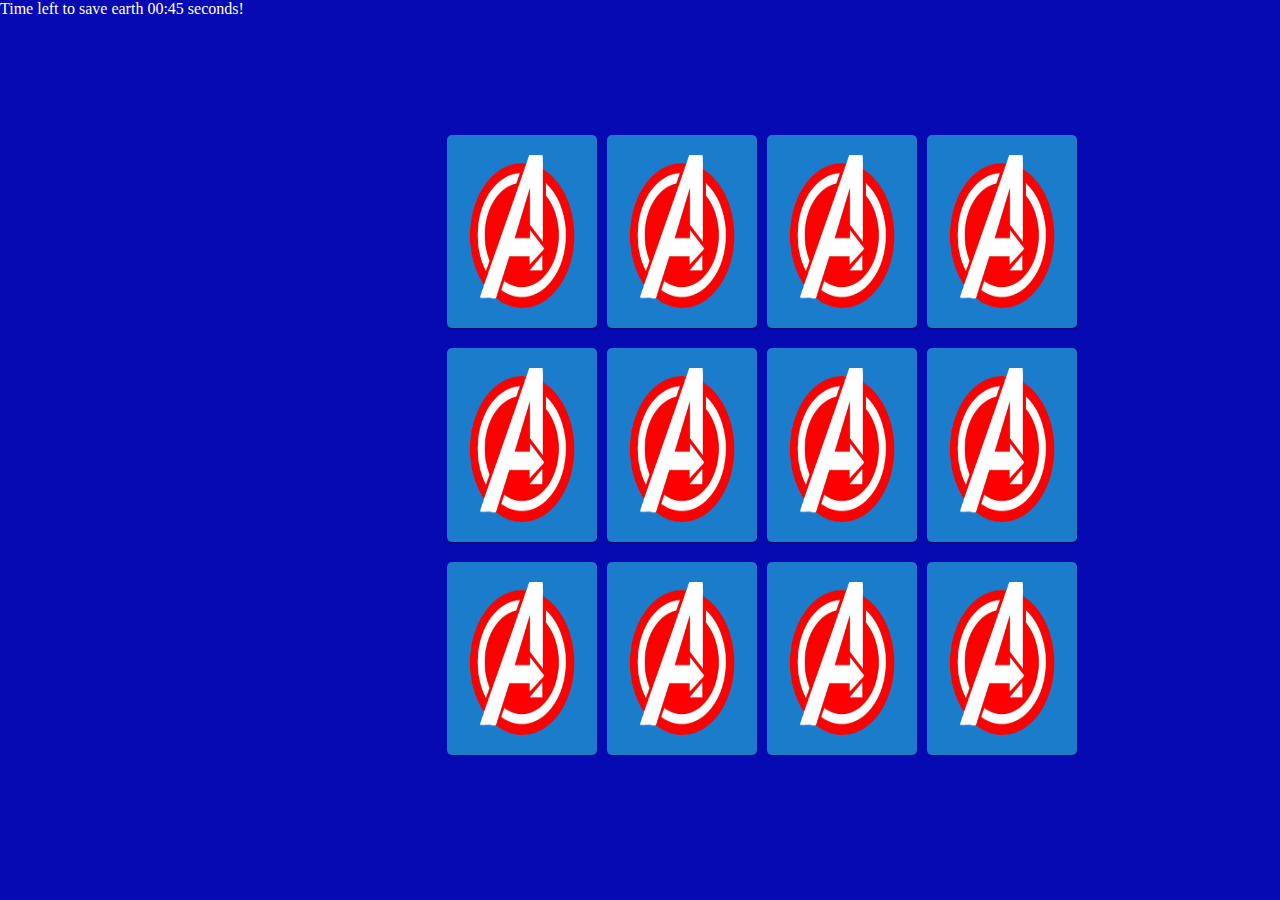
<file: Avengers-Memory-Game/index.html>
<!DOCTYPE html>
<html lang="en">
<head>
  <meta charset="UTF-8">
  <title>Avengers Memory Game</title>
  <!-- Favicon -->
  <link rel="shortcut icon" href="img/me.jpg">
  <link rel="stylesheet" href="lib/styles.css">
</head>
<center class="timer"> Time left to save earth <span id="time">00:45</span> seconds!</center>
<br/> 
<body>
 
  <section class="memory-game">

    <div class="memory-card" data-framework="aurelia">
      <img class="front-face" src="img/Spider-Man.png" alt="Aurelia" />
      <img class="back-face" src="img/avengers-1.png" alt="JS Badge" />
    </div>
    <div class="memory-card" data-framework="aurelia">
      <img class="front-face" src="img/Spider-Man.png" alt="Aurelia" />
      <img class="back-face" src="img/avengers-1.png" alt="JS Badge" />
    </div>

    <div class="memory-card" data-framework="vue">
      <img class="front-face" src="img/Hulk.png" alt="Vue" />
      <img class="back-face" src="img/avengers-1.png" alt="JS Badge" />
    </div>
    <div class="memory-card" data-framework="vue">
      <img class="front-face" src="img/Hulk.png" alt="Vue" />
      <img class="back-face" src="img/avengers-1.png" alt="JS Badge" />
    </div>

    <div class="memory-card" data-framework="angular">
      <img class="front-face" src="img/Captain-America.png" alt="Angular" />
      <img class="back-face" src="img/avengers-1.png" alt="JS Badge" />
    </div>
    <div class="memory-card" data-framework="angular">
      <img class="front-face" src="img/Captain-America.png" alt="Angular" />
      <img class="back-face" src="img/avengers-1.png" alt="JS Badge" />
    </div>

    <div class="memory-card" data-framework="ember">
      <img class="front-face" src="img/Iron-Man.png" alt="Ember" />
      <img class="back-face" src="img/avengers-1.png" alt="JS Badge" />
    </div>
    <div class="memory-card" data-framework="ember">
      <img class="front-face" src="img/Iron-Man.png" alt="Ember" />
      <img class="back-face" src="img/avengers-1.png" alt="JS Badge" />
    </div>

    <div class="memory-card" data-framework="backbone">
      <img class="front-face" src="img/clint.png" alt="Backbone" />
      <img class="back-face" src="img/avengers-1.png" alt="JS Badge" />
    </div>
    <div class="memory-card" data-framework="backbone">
      <img class="front-face" src="img/clint.png" alt="Backbone" />
      <img class="back-face" src="img/avengers-1.png" alt="JS Badge" />
    </div>

    <div class="memory-card" data-framework="react">
      <img class="front-face" src="img/Black-Panther.png" alt="React" />
      <img class="back-face" src="img/avengers-1.png" alt="JS Badge" />
    </div>
    <div class="memory-card" data-framework="react">
      <img class="front-face" src="img/Black-Panther.png" alt="React" />
      <img class="back-face" src="img/avengers-1.png" alt="JS Badge" />
    </div>
  </section>

  <script src="lib/scripts.js"></script>

<!-- <div 
    style="
    text-align:right;position:fixed;bottom:3px;right:3px;width:100%;z-index:999999;cursor:pointer;line-height:0;display:block;">
  <a target="_blank" href="https://www.freewebhostingarea.com" title="Free Web Hosting with PHP5 or PHP7">
    <img alt="#" src="#" 
    style="border-width: 0px;width: 180px; height: 45px; float: right;">
  </a>
</div> -->
</body>
</html>
</file>
<file: Avengers-Memory-Game/lib/styles.css>
* {
  padding: 0;
  margin: 0;
  box-sizing: border-box;
}

.timer{
	    color: white;
}

body {
  height: 100vh;
  display: flex;
  background: #060AB2;
}

.memory-game {
  width: 640px;
  height: 640px;
  margin: auto;
  display: flex;
  flex-wrap: wrap;
  perspective: 1000px;
}

.memory-card {
  width: calc(25% - 10px);
  height: calc(33.333% - 20px);
  margin: 5px;
  position: relative;
  transform: scale(1);
  transform-style: preserve-3d;
  transition: transform .5s;
  box-shadow: 1px 1px 1px rgba(0,0,0,.3);
}

.memory-card:active {
  transform: scale(0.97);
  transition: transform .2s;
}

.memory-card.flip {
  transform: rotateY(180deg);
}

.front-face,
.back-face {
  width: 100%;
  height: 100%;
  padding: 20px;
  position: absolute;
  border-radius: 5px;
  background: #1C7CCC;
  backface-visibility: hidden;
}

.front-face {
  transform: rotateY(180deg);
}
</file>
